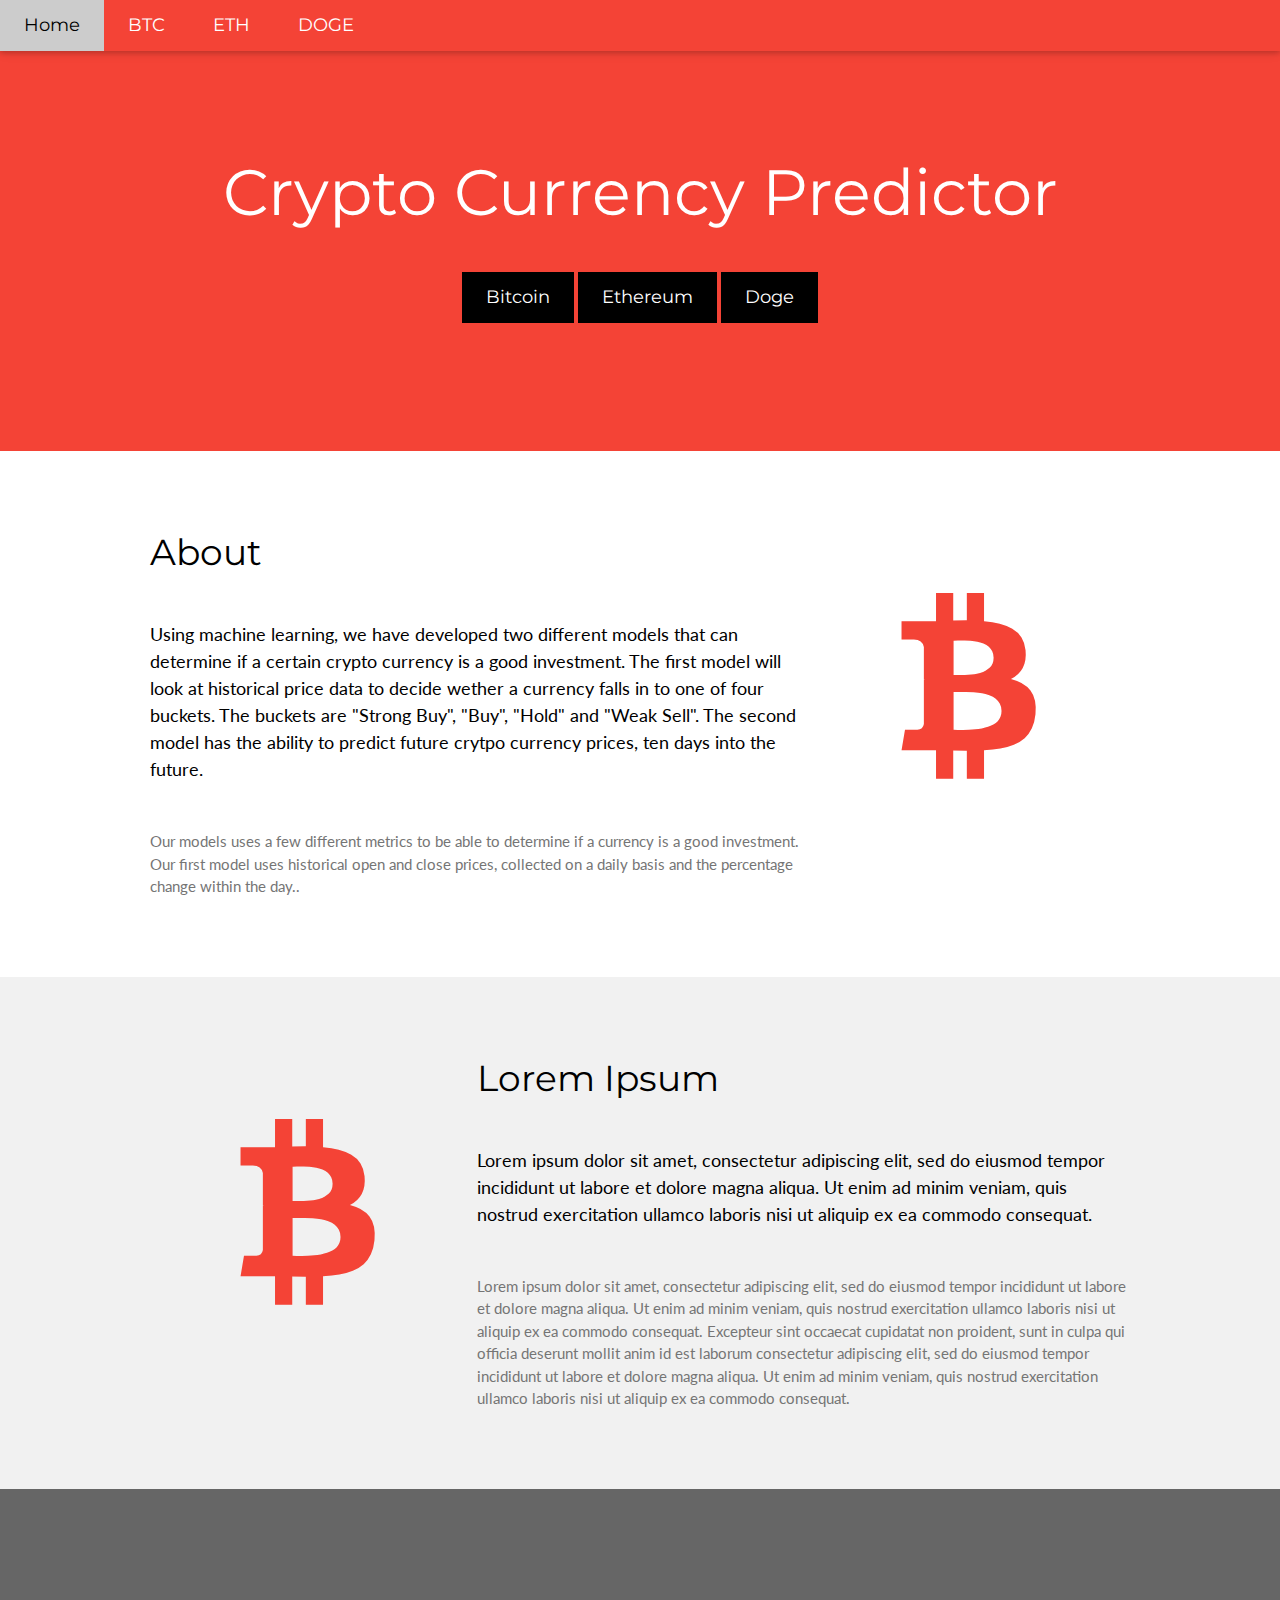
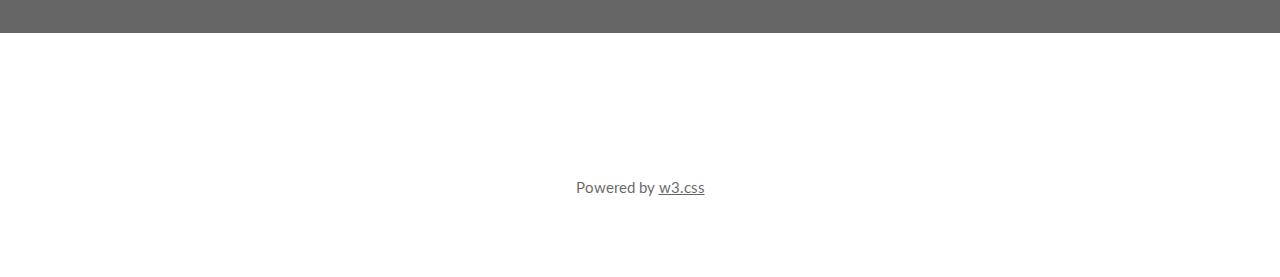
<file: index.html>
<!DOCTYPE html>
<html lang="en">
<title>Crypto Currency Machine Learning</title>
<meta charset="UTF-8">
<meta name="viewport" content="width=device-width, initial-scale=1">
<link rel="stylesheet" href="https://www.w3schools.com/w3css/4/w3.css">
<link rel="stylesheet" href="https://fonts.googleapis.com/css?family=Lato">
<link rel="stylesheet" href="https://fonts.googleapis.com/css?family=Montserrat">
<link rel="stylesheet" href="https://cdnjs.cloudflare.com/ajax/libs/font-awesome/4.7.0/css/font-awesome.min.css">
<style>
body,h1,h2,h3,h4,h5,h6 {font-family: "Lato", sans-serif}
.w3-bar,h1,button {font-family: "Montserrat", sans-serif}
.fa-btc,.fa-btc {font-size:200px}
</style>
<body>

<!-- Navbar -->
<div class="w3-top">
  <div class="w3-bar w3-red w3-card w3-left-align w3-large">
    <a class="w3-bar-item w3-button w3-hide-medium w3-hide-large w3-right w3-padding-large w3-hover-white w3-large w3-red" href="javascript:void(0);" onclick="myFunction()" title="Toggle Navigation Menu"><i class="fa fa-bars"></i></a>
    <a href="index.html" class="w3-bar-item w3-button w3-padding-large w3-white">Home</a>
    <a href="btc.html" class="w3-bar-item w3-button w3-hide-small w3-padding-large w3-hover-white">BTC</a>
    <a href="eth.html" class="w3-bar-item w3-button w3-hide-small w3-padding-large w3-hover-white">ETH</a>
    <a href="doge.html" class="w3-bar-item w3-button w3-hide-small w3-padding-large w3-hover-white">DOGE</a>
  </div>

  <!-- Navbar on small screens -->
  <div id="navDemo" class="w3-bar-block w3-white w3-hide w3-hide-large w3-hide-medium w3-large">
    <a href="btc.html" class="w3-bar-item w3-button w3-padding-large">BTC</a>
    <a href="eth.html" class="w3-bar-item w3-button w3-padding-large">ETH</a>
    <a href="doge.html" class="w3-bar-item w3-button w3-padding-large">DOGE</a>
  </div>
</div>

<!-- Header -->
<header class="w3-container w3-red w3-center" style="padding:128px 16px">
  <h1 class="w3-margin w3-jumbo">Crypto Currency Predictor</h1>
  <button href="btc.html" class="w3-button w3-black w3-padding-large w3-large w3-margin-top">Bitcoin</button>
  <button href="eth.html" class="w3-button w3-black w3-padding-large w3-large w3-margin-top">Ethereum</button>
  <button href="doge.html" class="w3-button w3-black w3-padding-large w3-large w3-margin-top">Doge</button>
</header>

<!-- First Grid -->
<div class="w3-row-padding w3-padding-64 w3-container">
  <div class="w3-content">
    <div class="w3-twothird">
      <h1>About</h1>
      <h5 class="w3-padding-32">Using machine learning, we have developed two different models that can determine if a certain crypto currency is a good investment. The first model will look at historical price data to decide wether a currency falls in to one of four buckets. The buckets are "Strong Buy", "Buy", "Hold" and "Weak Sell". The second model has the ability to predict future crytpo currency prices, ten days into the future.</h5>

      <p class="w3-text-grey">Our models uses a few different metrics to be able to determine if a currency is a good investment. Our first model uses historical open and close prices, collected on a daily basis and the percentage change within the day..</p>
    </div>

    <div class="w3-third w3-center">
      <i class="fa fa-btc w3-padding-64 w3-text-red"></i>
    </div>
  </div>
</div>

<!-- Second Grid -->
<div class="w3-row-padding w3-light-grey w3-padding-64 w3-container">
  <div class="w3-content">
    <div class="w3-third w3-center">
      <i class="fa fa-btc w3-padding-64 w3-text-red w3-margin-right"></i>
    </div>

    <div class="w3-twothird">
      <h1>Lorem Ipsum</h1>
      <h5 class="w3-padding-32">Lorem ipsum dolor sit amet, consectetur adipiscing elit, sed do eiusmod tempor incididunt ut labore et dolore magna aliqua. Ut enim ad minim veniam, quis nostrud exercitation ullamco laboris nisi ut aliquip ex ea commodo consequat.</h5>

      <p class="w3-text-grey">Lorem ipsum dolor sit amet, consectetur adipiscing elit, sed do eiusmod tempor incididunt ut labore et dolore magna aliqua. Ut enim ad minim veniam, quis nostrud exercitation ullamco laboris nisi ut aliquip ex ea commodo consequat. Excepteur sint
        occaecat cupidatat non proident, sunt in culpa qui officia deserunt mollit anim id est laborum consectetur adipiscing elit, sed do eiusmod tempor incididunt ut labore et dolore magna aliqua. Ut enim ad minim veniam, quis nostrud exercitation ullamco
        laboris nisi ut aliquip ex ea commodo consequat.</p>
    </div>
  </div>
</div>

<div class="w3-container w3-black w3-center w3-opacity w3-padding-64">
    <h1 class="w3-margin w3-xlarge"></h1>
</div>

<!-- Footer -->
<footer class="w3-container w3-padding-64 w3-center w3-opacity">  
  <div class="w3-xlarge w3-padding-32">

 </div>
 <p>Powered by <a href="https://www.w3schools.com/w3css/default.asp" target="_blank">w3.css</a></p>
</footer>

<script>
// Used to toggle the menu on small screens when clicking on the menu button
function myFunction() {
  var x = document.getElementById("navDemo");
  if (x.className.indexOf("w3-show") == -1) {
    x.className += " w3-show";
  } else { 
    x.className = x.className.replace(" w3-show", "");
  }
}
</script>

</body>
</html>
</file>
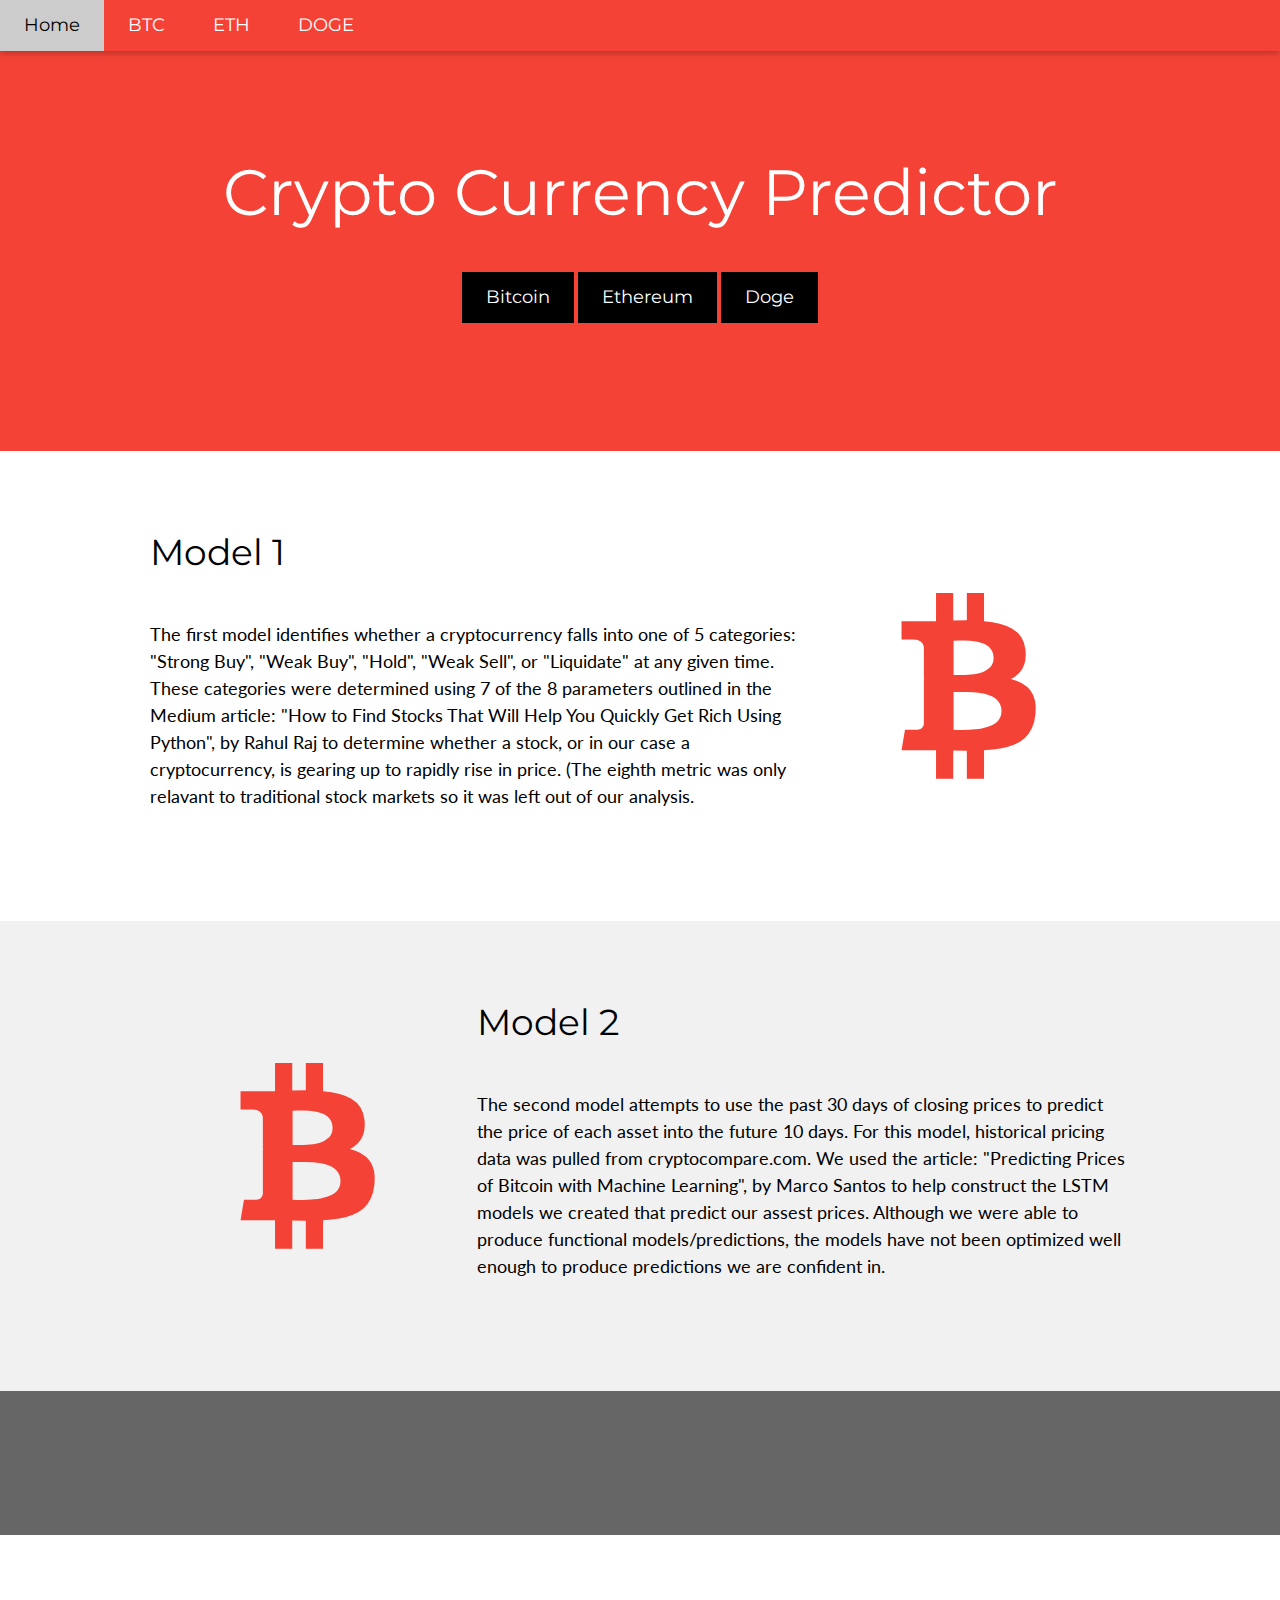
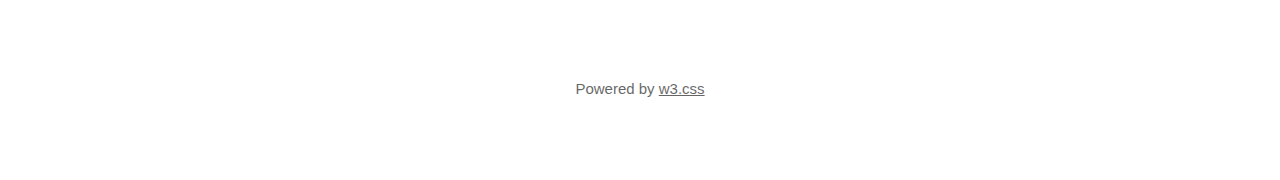
<file: templates/index.html>
<!DOCTYPE html>
<html lang="en">
<title>Crypto Currency Machine Learning</title>
<meta charset="UTF-8">
<meta name="viewport" content="width=device-width, initial-scale=1">
<link rel="stylesheet" href="https://www.w3schools.com/w3css/4/w3.css">
<link rel="stylesheet" href="https://fonts.googleapis.com/css?family=Lato">
<link rel="stylesheet" href="https://fonts.googleapis.com/css?family=Montserrat">
<link rel="stylesheet" href="https://cdnjs.cloudflare.com/ajax/libs/font-awesome/4.7.0/css/font-awesome.min.css">
<style>
.body,h1,h2,h3,h4,h5,h6 {font-family: "Lato", sans-serif}
.w3-bar,h1,button {font-family: "Montserrat", sans-serif}
.fa-btc,.fa-btc {font-size:200px}
</style>
<body>

<!-- Navbar -->
<div class="w3-top">
  <div class="w3-bar w3-red w3-card w3-left-align w3-large">
    <a class="w3-bar-item w3-button w3-hide-medium w3-hide-large w3-right w3-padding-large w3-hover-white w3-large w3-red" href="javascript:void(0);" onclick="myFunction()" title="Toggle Navigation Menu"><i class="fa fa-bars"></i></a>
    <a href="/" class="w3-bar-item w3-button w3-padding-large w3-white">Home</a>
    <a href="/bitcoin" class="w3-bar-item w3-button w3-hide-small w3-padding-large w3-hover-white">BTC</a>
    <a href="/ethereum" class="w3-bar-item w3-button w3-hide-small w3-padding-large w3-hover-white">ETH</a>
    <a href="/doge" class="w3-bar-item w3-button w3-hide-small w3-padding-large w3-hover-white">DOGE</a>
  </div>

  <!-- Navbar on small screens -->
  <div id="navDemo" class="w3-bar-block w3-white w3-hide w3-hide-large w3-hide-medium w3-large">
    <a href="/bitcoin" class="w3-bar-item w3-button w3-padding-large">BTC</a>
    <a href="/ethereum" class="w3-bar-item w3-button w3-padding-large">ETH</a>
    <a href="/doge" class="w3-bar-item w3-button w3-padding-large">DOGE</a>
  </div>
</div>

<!-- Header -->
<header class="w3-container w3-red w3-center" style="padding:128px 16px">
  <h1 class="w3-margin w3-jumbo">Crypto Currency Predictor</h1>
  <a href="/bitcoin"><button href="btc.html" class="w3-button w3-black w3-padding-large w3-large w3-margin-top">Bitcoin</button></a>
  <a href="/ethereum"><button href="eth.html" class="w3-button w3-black w3-padding-large w3-large w3-margin-top">Ethereum</button></a>
  <a href="/doge"><button href="doge.html" class="w3-button w3-black w3-padding-large w3-large w3-margin-top">Doge</button></a>
</header>

<!-- First Grid -->
<div class="w3-row-padding w3-padding-64 w3-container">
  <div class="w3-content">
    <div class="w3-twothird">
      <h1>Model 1</h1>
      <h5 class="w3-padding-32">The first model identifies whether a cryptocurrency falls into one of 5 categories: "Strong Buy", "Weak Buy", "Hold", "Weak Sell", or "Liquidate" at any given time. These categories were determined using 7 of the 8 parameters outlined in the Medium article: "How to Find Stocks That Will Help You Quickly Get Rich Using Python", by Rahul Raj to determine whether a stock, or in our case a cryptocurrency, is gearing up to rapidly rise in price. (The eighth metric was only relavant to traditional stock markets so it was left out of our analysis.</h5>

      <p class="w3-text-grey"></p>
    </div>

    <div class="w3-third w3-center">
      <i class="fa fa-btc w3-padding-64 w3-text-red"></i>
    </div>
  </div>
</div>

<!-- Second Grid -->
<div class="w3-row-padding w3-light-grey w3-padding-64 w3-container">
  <div class="w3-content">
    <div class="w3-third w3-center">
      <i class="fa fa-btc w3-padding-64 w3-text-red w3-margin-right"></i>
    </div>

    <div class="w3-twothird">
      <h1>Model 2</h1>
      <h5 class="w3-padding-32">The second model attempts to use the past 30 days of closing prices to predict the price of each asset into the future 10 days.  For this model, historical pricing data was pulled from cryptocompare.com.  We used the article: "Predicting Prices of Bitcoin with Machine Learning", by Marco Santos to help construct the LSTM models we created that predict our assest prices. Although we were able to produce functional models/predictions, the models have not been optimized well enough to produce predictions we are confident in.</h5>

      <p class="w3-text-grey"></p>
    </div>
  </div>
</div>

<div class="w3-container w3-black w3-center w3-opacity w3-padding-64">
    <h1 class="w3-margin w3-xlarge"></h1>
</div>

<!-- Footer -->
<footer class="w3-container w3-padding-64 w3-center w3-opacity">  
  <div class="w3-xlarge w3-padding-32">

 </div>
 <p>Powered by <a href="https://www.w3schools.com/w3css/default.asp" target="_blank">w3.css</a></p>
</footer>

<script>
// Used to toggle the menu on small screens when clicking on the menu button
function myFunction() {
  var x = document.getElementById("navDemo");
  if (x.className.indexOf("w3-show") == -1) {
    x.className += " w3-show";
  } else { 
    x.className = x.className.replace(" w3-show", "");
  }
}
</script>

</body>
</html>
</file>
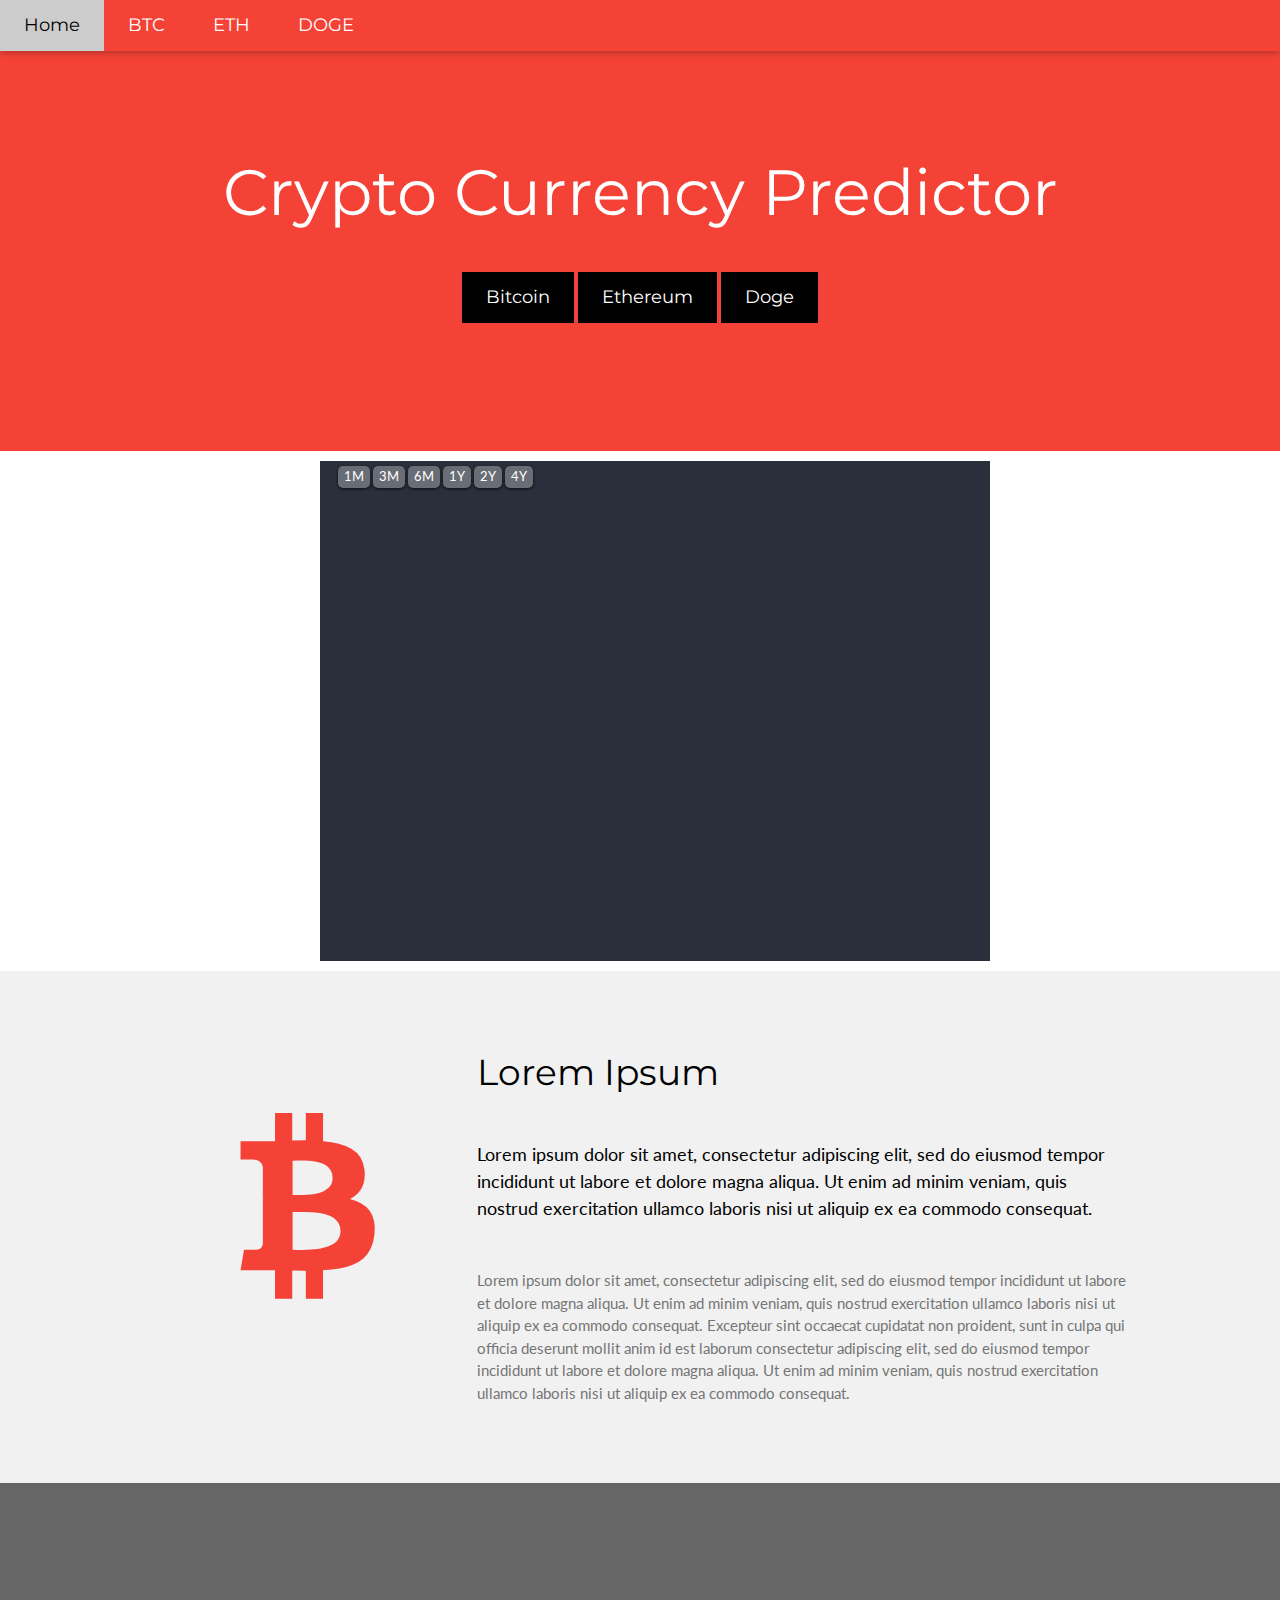
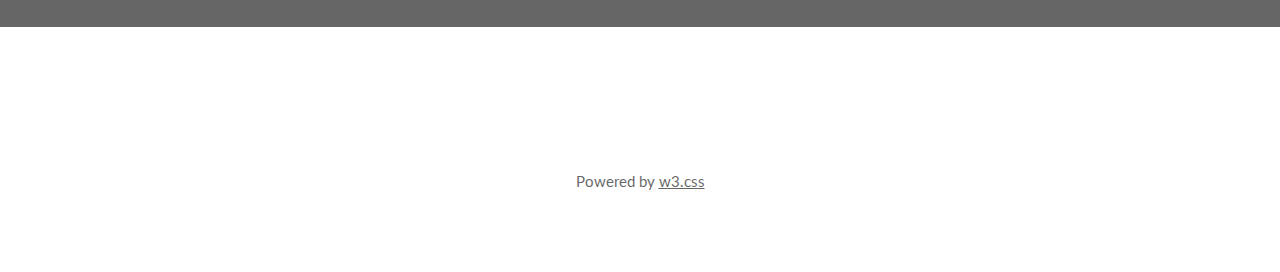
<file: btc.html>
<!DOCTYPE html>
<html lang="en">
<title>Crypto Currency Machine Learning</title>
<meta charset="UTF-8">
<meta name="viewport" content="width=device-width, initial-scale=1">
<link rel="stylesheet" href="https://www.w3schools.com/w3css/4/w3.css">
<link rel="stylesheet" href="https://fonts.googleapis.com/css?family=Lato">
<link rel="stylesheet" href="https://fonts.googleapis.com/css?family=Montserrat">
<link rel="stylesheet" href="https://cdnjs.cloudflare.com/ajax/libs/font-awesome/4.7.0/css/font-awesome.min.css">
<link rel="stylesheet" href="static/style/cschart.css">
<style>
body,h1,h2,h3,h4,h5,h6 {font-family: "Lato", sans-serif}
.w3-bar,h1,button {font-family: "Montserrat", sans-serif}
.fa-btc,.fa-btc {font-size:200px}
</style>
<body>

<!-- Navbar -->
<div class="w3-top">
  <div class="w3-bar w3-red w3-card w3-left-align w3-large">
    <a class="w3-bar-item w3-button w3-hide-medium w3-hide-large w3-right w3-padding-large w3-hover-white w3-large w3-red" href="javascript:void(0);" onclick="myFunction()" title="Toggle Navigation Menu"><i class="fa fa-bars"></i></a>
    <a href="index.html" class="w3-bar-item w3-button w3-padding-large w3-white">Home</a>
    <a href="btc.html" class="w3-bar-item w3-button w3-hide-small w3-padding-large w3-hover-white">BTC</a>
    <a href="eth.html" class="w3-bar-item w3-button w3-hide-small w3-padding-large w3-hover-white">ETH</a>
    <a href="doge.html" class="w3-bar-item w3-button w3-hide-small w3-padding-large w3-hover-white">DOGE</a>
  </div>

  <!-- Navbar on small screens -->
  <div id="navDemo" class="w3-bar-block w3-white w3-hide w3-hide-large w3-hide-medium w3-large">
    <a href="btc.html" class="w3-bar-item w3-button w3-padding-large">BTC</a>
    <a href="eth.html" class="w3-bar-item w3-button w3-padding-large">ETH</a>
    <a href="doge.html" class="w3-bar-item w3-button w3-padding-large">DOGE</a>
  </div>
</div>

<!-- Header -->
<header class="w3-container w3-red w3-center" style="padding:128px 16px">
  <h1 class="w3-margin w3-jumbo">Crypto Currency Predictor</h1>
  <button href="btc.html" class="w3-button w3-black w3-padding-large w3-large w3-margin-top">Bitcoin</button>
  <button href="eth.html" class="w3-button w3-black w3-padding-large w3-large w3-margin-top">Ethereum</button>
  <button href="doge.html" class="w3-button w3-black w3-padding-large w3-large w3-margin-top">Doge</button>
</header>

<!-- First Grid -->
<div id="demobox">
    <div id="csbox">
        <div id="option">
            <input id="oneM" name="1M" type="button" value="1M"/>
            <input id="threeM" name="3M" type="button" value="3M" />
            <input id="sixM" name="6M" type="button" value="6M" />
            <input id="oneY" name="1Y" type="button" value="1Y" />
            <input id="twoY" name="2Y" type="button" value="2Y" />
            <input id="fourY" name="4Y" type="button" value="4Y" />
        </div>
        <div id="infobar">
            <div id="infodate" class="infohead"></div>
            <div id="infoopen" class="infobox"></div>
            <div id="infohigh" class="infobox"></div>
            <div id="infolow" class="infobox"></div>
            <div id="infoclose" class="infobox"></div>
        </div>
        <div id="chart1"></div>
    </div> <!-- csbox -->
</div> <!-- demobox -->

<!-- Second Grid -->
<div class="w3-row-padding w3-light-grey w3-padding-64 w3-container">
  <div class="w3-content">
    <div class="w3-third w3-center">
      <i class="fa fa-btc w3-padding-64 w3-text-red w3-margin-right"></i>
    </div>

    <div class="w3-twothird">
      <h1>Lorem Ipsum</h1>
      <h5 class="w3-padding-32">Lorem ipsum dolor sit amet, consectetur adipiscing elit, sed do eiusmod tempor incididunt ut labore et dolore magna aliqua. Ut enim ad minim veniam, quis nostrud exercitation ullamco laboris nisi ut aliquip ex ea commodo consequat.</h5>

      <p class="w3-text-grey">Lorem ipsum dolor sit amet, consectetur adipiscing elit, sed do eiusmod tempor incididunt ut labore et dolore magna aliqua. Ut enim ad minim veniam, quis nostrud exercitation ullamco laboris nisi ut aliquip ex ea commodo consequat. Excepteur sint
        occaecat cupidatat non proident, sunt in culpa qui officia deserunt mollit anim id est laborum consectetur adipiscing elit, sed do eiusmod tempor incididunt ut labore et dolore magna aliqua. Ut enim ad minim veniam, quis nostrud exercitation ullamco
        laboris nisi ut aliquip ex ea commodo consequat.</p>
    </div>
  </div>
</div>

<div class="w3-container w3-black w3-center w3-opacity w3-padding-64">
    <h1 class="w3-margin w3-xlarge"></h1>
</div>

<!-- Footer -->
<footer class="w3-container w3-padding-64 w3-center w3-opacity">  
  <div class="w3-xlarge w3-padding-32">

 </div>
 <p>Powered by <a href="https://www.w3schools.com/w3css/default.asp" target="_blank">w3.css</a></p>
</footer>

<script src="//d3js.org/d3.v3.min.js" charset="utf-8"></script>
    <script src="//d3js.org/d3-queue.v3.min.js"></script>
    <script src="//d3js.org/topojson.v1.min.js"></script>
    <script src="static/js/cschart.js"></script>
    <script src="static/js/csbars.js"></script>
    <script src="static/js/csheader.js"></script>
    <script src="static/js/csdataprep.js"></script>
    <script src="static/js/csdoge.js"></script>

</body>
</html>
</file>
<file: static/style/cschart.css>
/* Container
/* =============================================== */
#demobox {
    margin: auto; 
    min-height: 310px; 
    min-width: 700px; 
    max-width: 1000px; 
    padding-left: 30px; 
    color: #333; }

#csbox {
    color: #fff; 
    background: #292f3b;
    margin: 10px auto; 
    width: 670px;
    height: 500px;
    font-size: small;
    text-align: center; }

/* Candlestick Chart
/* =============================================== */
#chart1 .grid { stroke-opacity: .3; }
#chart1 .axis line,
#chart1 .axis.xaxis path { fill: none; stroke: darkgrey; shape-rendering: crispEdges; }
#chart1 .tick text { font: 10px sans-serif; fill: darkgrey; stroke-opacity: .3; }
#chart1 .axis.yaxis path { fill: none; stroke: #292f3b; }

#chart1 .bands rect { fill: darkgrey; fill-opacity: 0; stroke-opacity: 0; pointer-events: all; shape-rendering: crispEdges; }
#chart1 .bands .hoved { fill-opacity: .6; }
#chart1 .sticks rect { pointer-events: none; shape-rendering: crispEdges; }
#chart1 .sticks .rise, #chart1 .candles .rise { fill: lightgrey; } 
#chart1 .sticks .fall, #chart1 .candles .fall { fill: turquoise; }
#chart1 .sticks .hoved { stroke: white; }
#chart1 .candles .hoved { stroke: white; }
#chart1 .candles rect { pointer-events: none; shape-rendering: crispEdges; }

#chart1 .bbmn { fill: none; stroke: cyan; stroke-width: 1.5px; pointer-events: none; }
#chart1 .bbup { fill: none; stroke: green; stroke-width: 1.5px; pointer-events: none; }
#chart1 .bbdn { fill: none; stroke: crimson; stroke-width: 1.5px; pointer-events: none; }

#chart1 .volumebar { fill: darkgrey; } 
#chart1 .volumebar rect { pointer-events: none; }
#chart1 .volumebar .hoved { fill: white; }
#chart1 .sigmabar { fill: darkgrey; } 
#chart1 .sigmabar rect { pointer-events: none; }
#chart1 .sigmabar .hoved { fill: white; }

#option    { width: 230px; height: 25px; float: left; padding-top: 5px; }
#option input { cursor: pointer; border-radius: 5px; color: #fff; background: #696d75; border: none; }
#option input {
                -webkit-box-shadow: 0px 1px 3px 0px rgba(0,0,0,0.75);
                -moz-box-shadow: 0px 1px 3px 0px rgba(0,0,0,0.75);
                box-shadow: 0px 1px 3px 0px rgba(0,0,0,0.75);
              }
#option .active { cursor: auto; background: #94979d; }
#option .active {
                -webkit-box-shadow: none;
                -moz-box-shadow: none;
                box-shadow: none;
              }
#infobar   { width: 440px; height: 25px; float: left; padding-top: 5px; text-align: left; font-family: sans-serif; }
.infohead  { width: 140px; height: 25px; margin: 0px 2px; float: left; }
.infobox   { width: 70px; height: 30px; margin: 0px 2px; float: left; }

#volchart .volbar .volfill { fill: crimson; } 
#volchart .sigbar .sigfill { fill: crimson; } 
#volchart input { cursor: pointer; }
</file>
